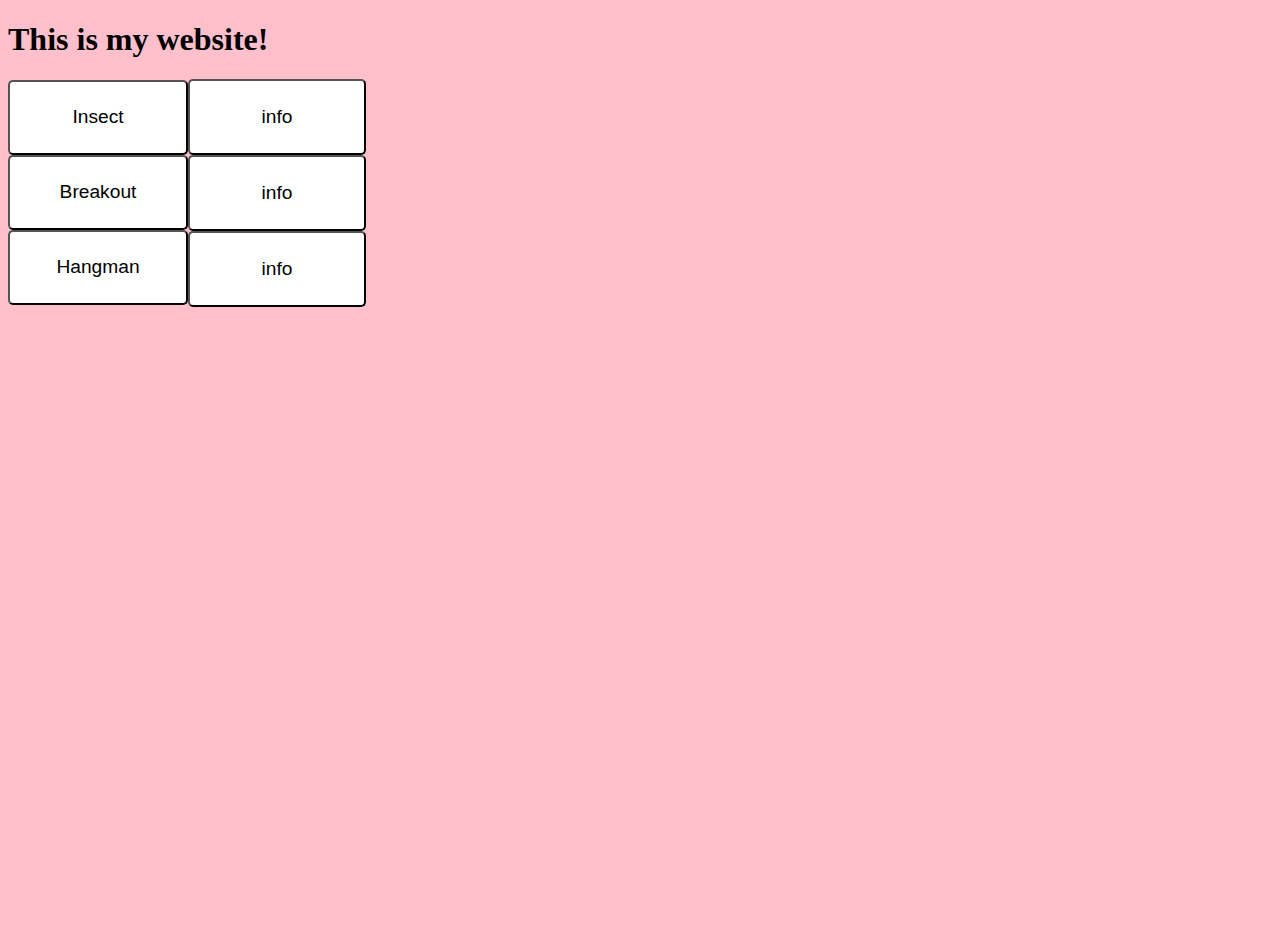
<file: index.html>
<!DOCTYPE html>
<html lang="en">
<head>
    <meta charset="UTF-8">
    <meta name="viewport" content="width=device-width, initial-scale=1.0">
    <title>website2</title>
    <link rel="stylesheet" href="css/index.css">
</head>
<body>
    <h1>This is my website!</h1>
    <div class="gamebut" id="insect">
      <a href = "insect.html"><button class="btn">Insect</button></a>
    </div>
    <div class="gamebut" id="break">
        <a href = "breakout.html"><button class="btn">Breakout</button></a>
    </div>
    <div class="gamebut" id="hang">
        <a href = "hangman.html"><button class="btn">Hangman</button></a>
    </div>
    <div class="ins">
        <div class="input1">The object of this game is to catch 60 bugs before 30 seconds.</div>
        <button class="btn1">info</button>
    </div>
    <div class="br">
        <div class="input2">The object of this game is to keep the ball going while getting rid of each block.</div>
        <button class="btn2">info</button>
    </div>
    <div class="ha">
        <div class="input3">The object of this game is to guess the word that is prompted to the player.</div>
        <button class="btn3">info</button>
    </div>

</body>
    <script src="js/index.js"></script>
</html>
</file>
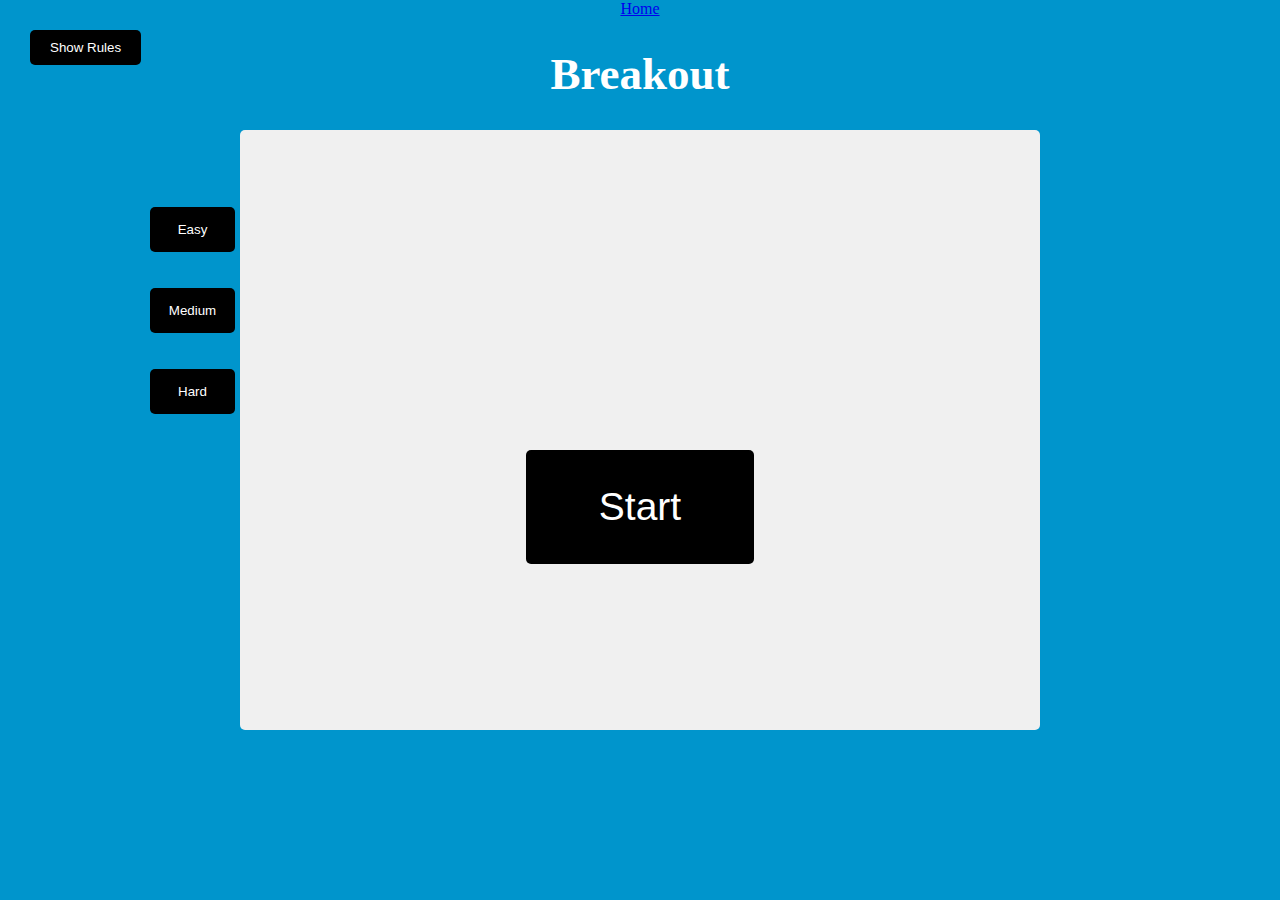
<file: breakout.html>
<!DOCTYPE html>
<html lang="en">
<head>
    <meta charset="UTF-8">
    <meta name="viewport" content="width=device-width, initial-scale=1.0">
    <title>Breakout</title>
    <link rel="stylesheet" href="css/breakout.css">
</head>
<body>
    <div class="home">
        <a href="index.html">Home</a>
        </div>
    <h1>Breakout</h1>
    <button id="rules-btn" class="btn rules-btn">Show Rules</button>
<div id="rules" class="rules">
    <h2>How To Play:</h2>
    <p>Use your right and left keys to move the paddle to bounce the ball up and break the blocks.</p>
    <p>If you miss the ball, your score and the blocks will reset.</p>
    <button id="close-btn" class="btn">Close</button>
</div>
<button id="easy" class="easy">Easy</button>
<button id="medium" class="medium">Medium</button>
<button id="hard" class="hard">Hard</button>
<button id="start" class="start">Start</button>

    <canvas id="canvas" width="800" height="600"></canvas>

</body>
<script src="js/breakout.js"></script>

</html>
</file>
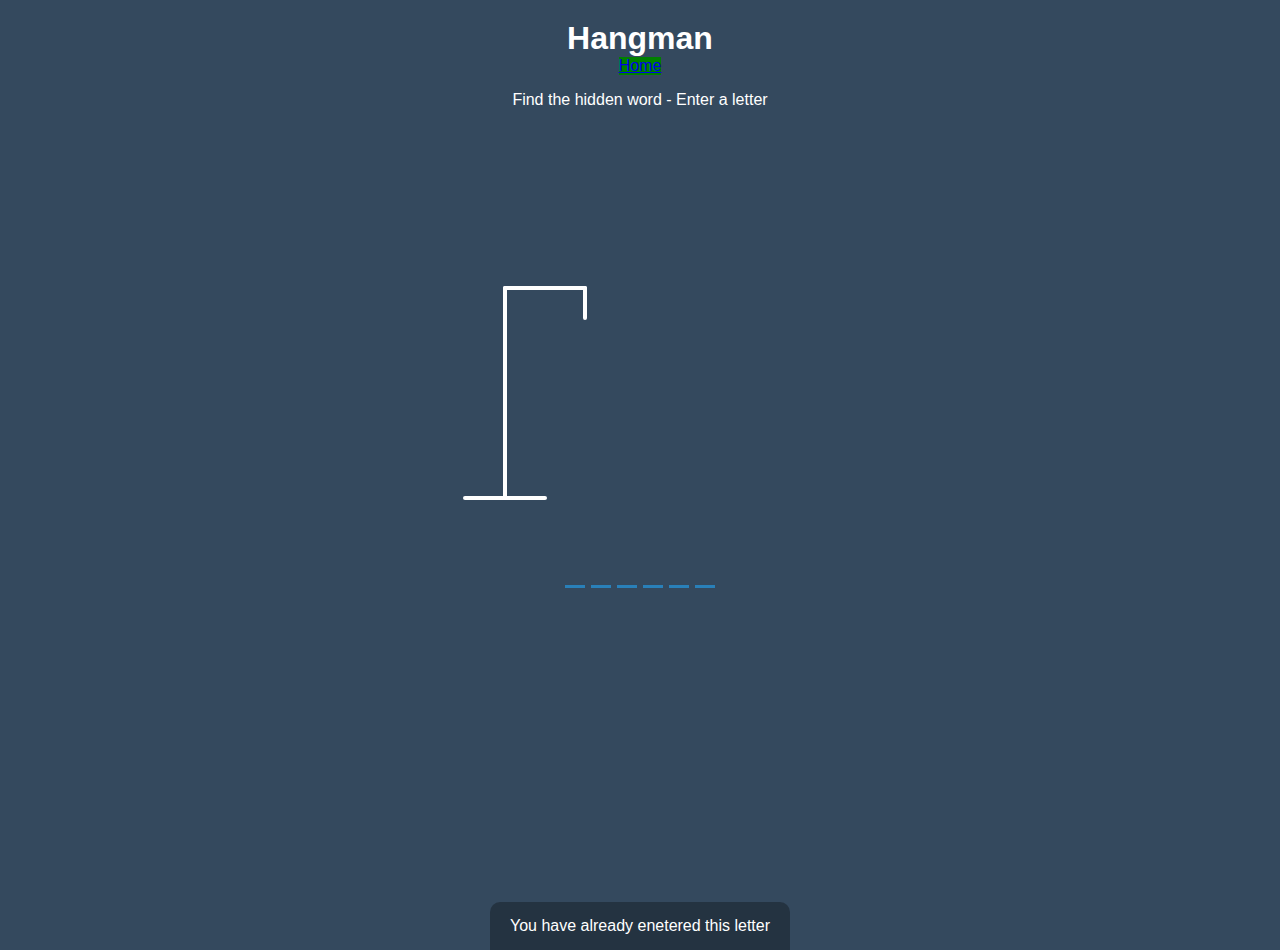
<file: hangman.html>
<!DOCTYPE html>
<html lang="en">
<head>
    <meta charset="UTF-8">
    <meta name="viewport" content="width=device-width, initial-scale=1.0">
    <title>Hangman</title>
    <link rel="stylesheet" href="css/hangman.css">
</head>
<body>
    <h1>Hangman</h1>
    <div class="home">
        <a href="index.html">Home</a>
        </div>
    <p>Find the hidden word - Enter a letter</p>
    <div class="game-container">
        <svg height="250" width="200" class="figure-container">
            <!-- rod -->
            <line x1="60" y1="20" x2="140" y2="20" />
            <line x1="140" y1="20" x2="140" y2="50" />
            <line x1="60" y1="20" x2="60" y2="230" />
            <line x1="20" y1="230" x2="100" y2="230" />

            <!-- head -->
            <circle cx="140" cy="70" r="20" class="figure-part"/>
            <!-- body -->
            <line x1="140" y1="90" x2="140" y2="150" class="figure-part"/>
            <!-- arms -->
            <line x1="140" y1="120" x2="120" y2="100" class="figure-part"/>
            <line x1="140" y1="120" x2="160" y2="100" class="figure-part"/>
            <!-- legs -->
            <line x1="140" y1="150" x2="120" y2="180" class="figure-part"/>
            <line x1="140" y1="150" x2="160" y2="180" class="figure-part"/>
        </svg>

        <div class="wrong-letters-container">
            <div id="wrong-letters"></div>
        </div>

        <div class="word" id="word"></div>
    </div>
    <!-- Container for final message -->
    <div class="popup-container" id="popup-container">
        <div class="popup">
            <h2 id="final-message"></h2>
            <button id="play-button">Play Again</button>
        </div>
    </div>

    <!-- Notification -->

    <div class="notification-container" id="notification-container">
        <p>You have already enetered this letter</p>
    </div>
</body>

<script src="js/hangman.js"></script>
</html>
</file>
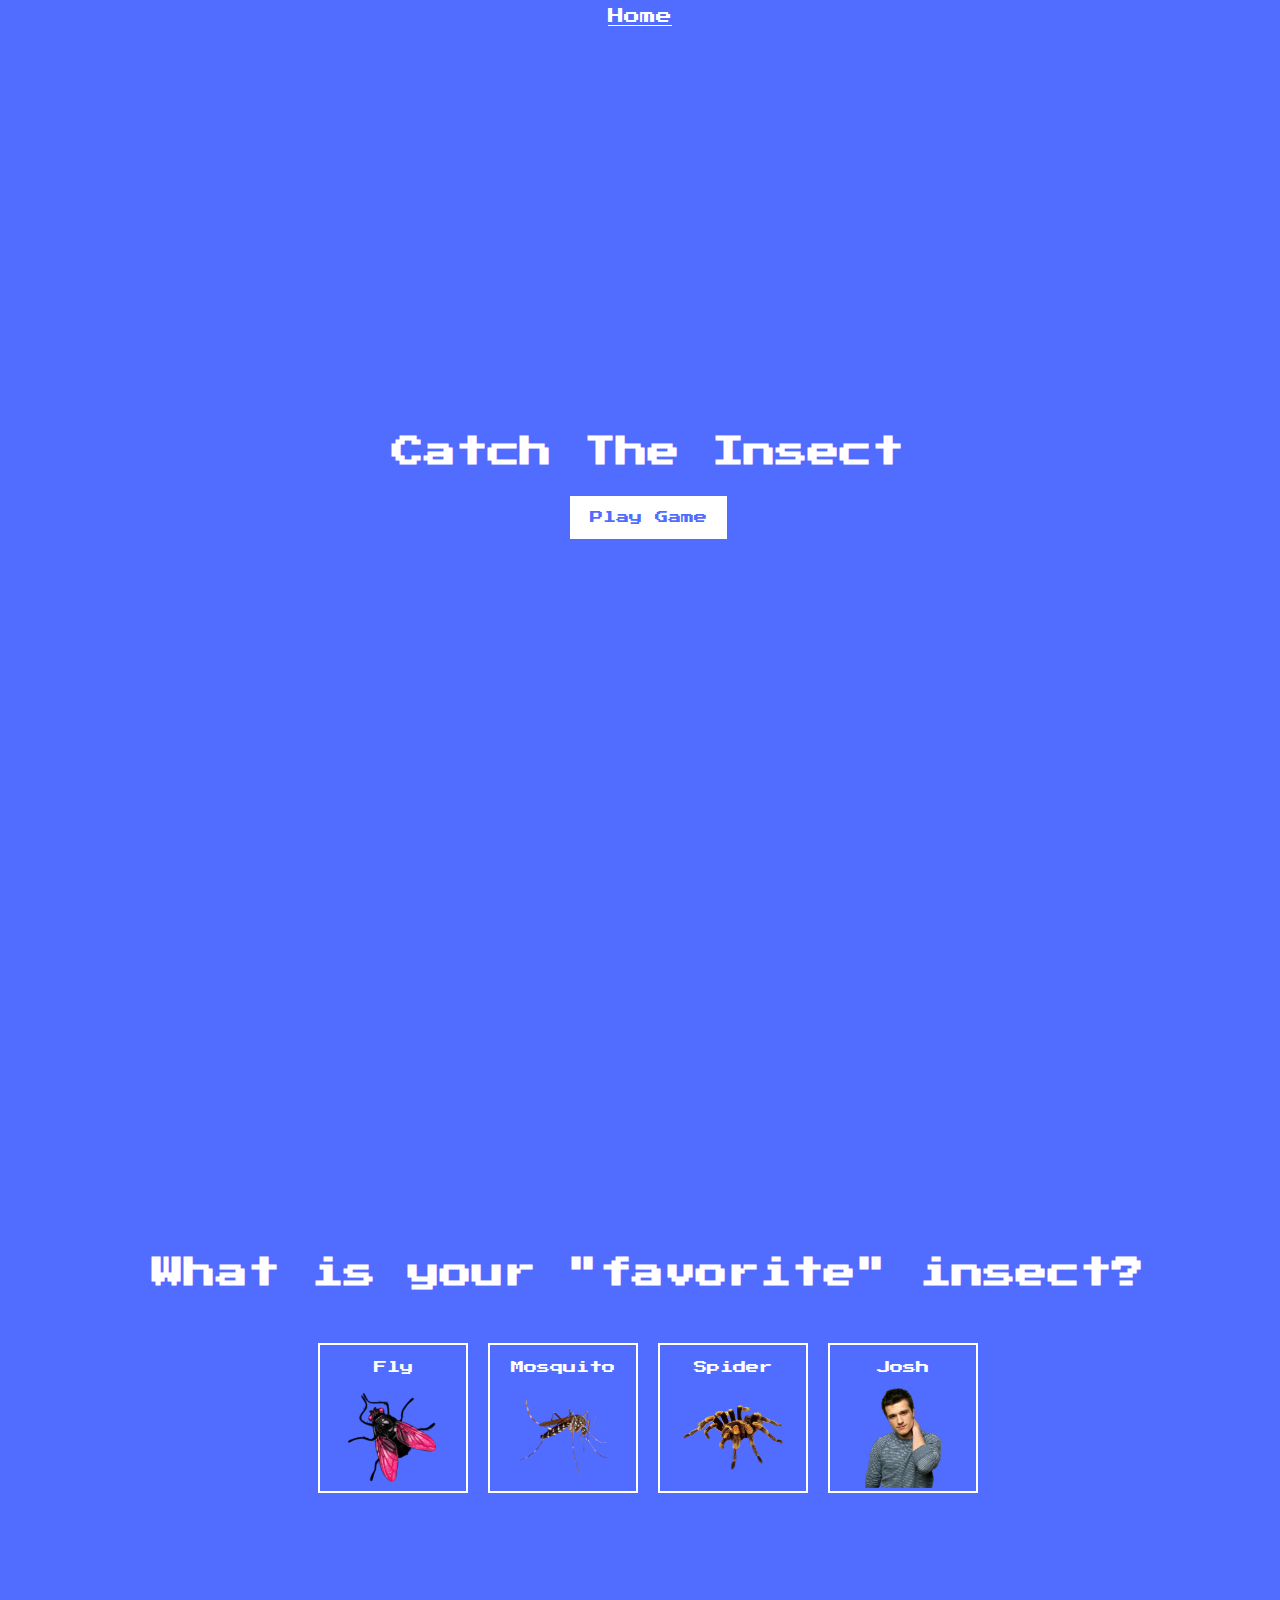
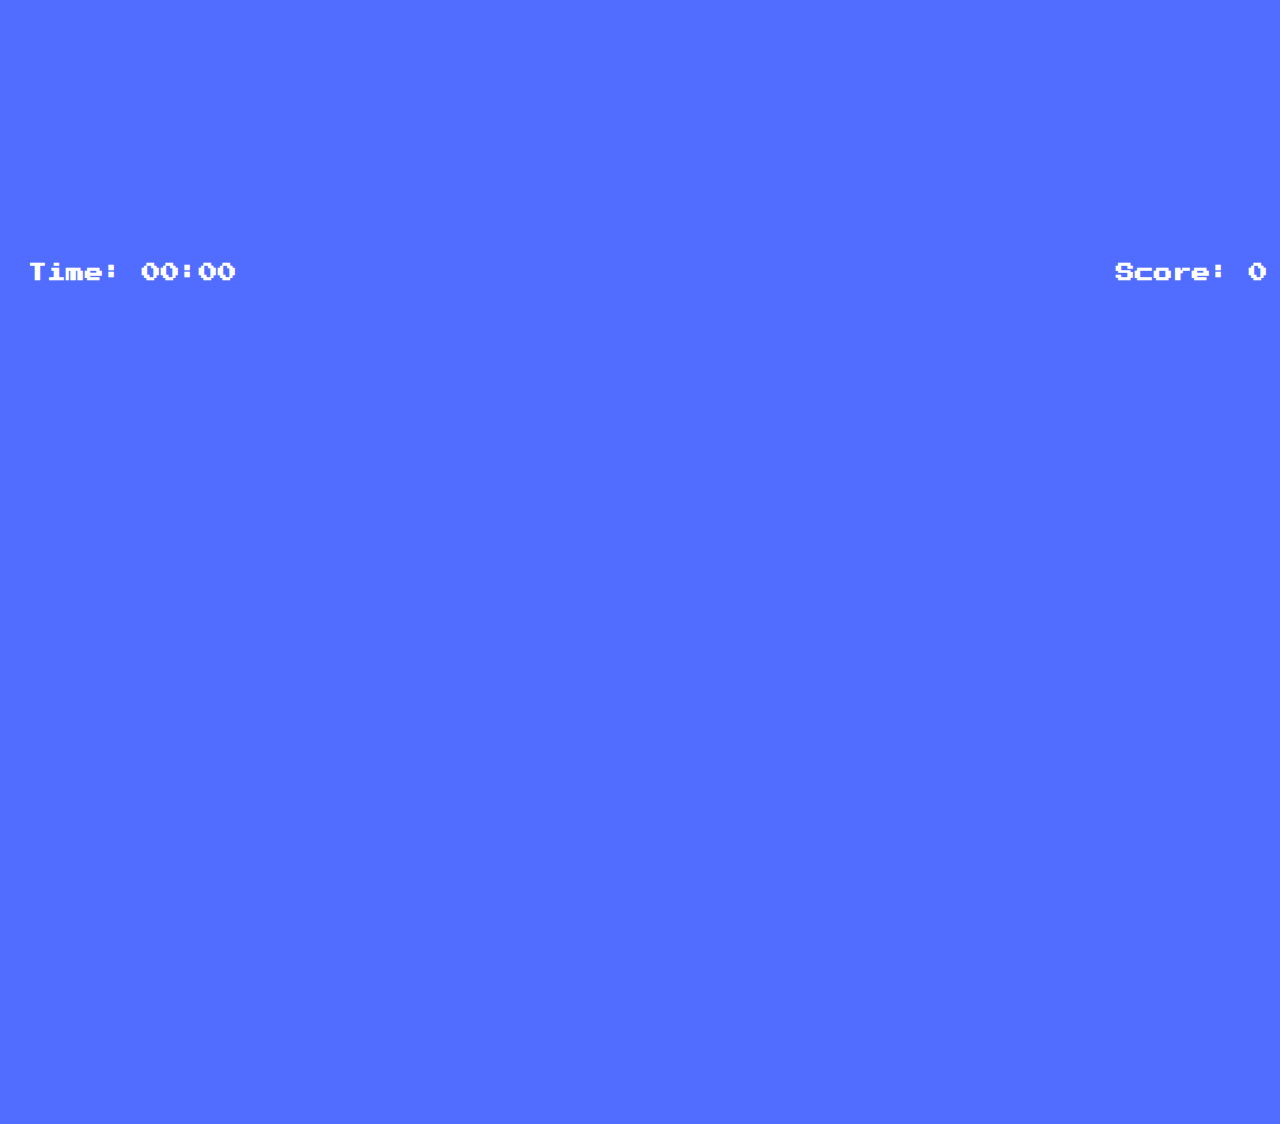
<file: insect.html>
<!DOCTYPE html>
<html lang="en">
<head>
    <meta charset="UTF-8">
    <meta name="viewport" content="width=device-width, initial-scale=1.0">
    <title>Catch The Insect</title>
    <link rel="stylesheet" href="css/insect.css">
</head>
<body>
    <div class="home">
        <a href="index.html">Home</a>
        </div>
 <div class="screen ">
    <h1>Catch The Insect</h1>
    <button class="btn" id="start-btn">Play Game</button>
 </div>

 <div class="screen">
    <h1>What is your "favorite" insect?</h1>
    <ul class="insects-list">
        <li>
            <button class="choose-insect-btn">
                <p>Fly</p>
                <img src="images/fly.png" alt="Fly">
            </button>

        </li>


        <li>
            <button class="choose-insect-btn">
                <p>Mosquito</p>
                <img src="images/mosquito.png" alt="Mosquito">
            </button>

        </li>

        <li>
            <button class="choose-insect-btn">
                <p>Spider</p>
                <img src="images/spider.png" alt="Spider">
            </button>

        </li>

        <li>
            <button class="choose-insect-btn">
                <p>Josh</p>
                <img src="images/josh.png" alt="Josh">
            </button>

        </li>
    </ul>
 </div>

 <div class="game" id="lose-game">You Suck At This Game :(</div>

 <div class="game" id="win-game">You Win!!!</div>

 <div class="screen game-container" id="game-container">
    <h3 class="time" id="time">Time: 00:00</h3>
    <h3 id="score" class="score">Score: 0</h3>
    <h5 id="message" class="message">
        Are you annoyed yet? <br>
        You are playing an impossible game!!
    </h5>
    <h5 id="win" class="win">You Win</h5>
    <h5 id="lose" class="lose">You Lose</h5>

 </div>
</body>
<script src="js/insect.js"></script>
</html>
</file>
<file: css/index.css>
* {
    text-decoration: none;
}

.btn {
    position: relative;
    background-color: white;
    cursor: pointer;
    border-radius: 5px;
    font-size: 1.2rem;
    width: 180px;
    height: 75px;
    text-align: center;
}

body {

    position: relative;
    background-color: pink;
    justify-content: center;
    align-items: center;
    height: 100vh;

  }

.title {
    text-color: red;
}

.ins {
    position: relative;
    top: -226px;
    left: 180px;
    width: 50vh;
    height: 76px;
}

.ins.active .input1 {
    overflow-wrap: break-word;
    z-index: 3;
    position: relative;
    top: 2px;
    background-color: white;
    cursor: pointer;
    border-radius: 5px;
    font-size: 1.2rem;
    width: 400px;
    height: 73px;
    text-align: center;
    display: flex;
    align-items: center;
    justify-content: center;
    outline: 2px solid black;
}



.input1 {
    z-index: 0;
    position: relative;
    top: 10px;
    background-color: white;
    cursor: pointer;
    border-radius: 5px;
    font-size: .5rem;
    width: 178px;
    height: 50px;
    text-align: center;
    display: flex;
    align-items: center;
    justify-content: center;

}

.btn1 {
    z-index: 3;
    position: absolute;
    top: 0;
    left: 0;
    background-color: white;
    cursor: pointer;
    border-radius: 5px;
    font-size: 1.2rem;
    width: 178px;
    height: 76px;
    text-align: center;

}

.ins.active .btn1 {
    z-index: 4;
    position: absolute;
    top: 0;
    left: 400px;
    background-color: white;
    cursor: pointer;
    border-radius: 5px;
    font-size: 1.2rem;
    width: 178px;
    height: 76px;
    text-align: center;

}

.br {
    position: relative;
    top: -226px;
    left: 180px;
    width: 50vh;
    height: 76px;

}

.br.active .input2 {
    overflow-wrap: break-word;
    z-index: 3;
    position: relative;
    top: 2px;
    background-color: white;
    cursor: pointer;
    border-radius: 5px;
    font-size: 1.2rem;
    width: 400px;
    height: 73px;
    text-align: center;
    display: flex;
    align-items: center;
    justify-content: center;
    outline: 2px solid black;
}



.input2 {

    z-index: 0;
    position: relative;
    top: 10px;
    background-color: white;
    cursor: pointer;
    border-radius: 5px;
    font-size: .5rem;
    width: 178px;
    height: 50px;
    text-align: center;
    display: flex;
    align-items: center;
    justify-content: center;

}

.btn2 {
    z-index: 3;
    position: absolute;
    top: 0;
    left: 0;
    background-color: white;
    cursor: pointer;
    border-radius: 5px;
    font-size: 1.2rem;
    width: 178px;
    height: 76px;
    text-align: center;

}

.br.active .btn2 {
    z-index: 4;
    position: absolute;
    top: 0;
    left: 400px;
    background-color: white;
    cursor: pointer;
    border-radius: 5px;
    font-size: 1.2rem;
    width: 178px;
    height: 76px;
    text-align: center;

}

.ha {

    position: relative;
    top: -226px;
    left: 180px;
}

.ha.active .input3 {

    overflow-wrap: break-word;
    z-index: 3;
    position: relative;
    top: 2px;
    background-color: white;
    cursor: pointer;
    border-radius: 5px;
    font-size: 1.2rem;
    width: 400px;
    height: 73px;
    text-align: center;
    display: flex;
    align-items: center;
    justify-content: center;
    outline: 2px solid black;
}



.input3 {
    z-index: 0;
    position: relative;
    top: 10px;
    background-color: white;
    cursor: pointer;
    border-radius: 5px;
    font-size: .5rem;
    width: 178px;
    height: 50px;
    text-align: center;
    display: flex;
    align-items: center;
    justify-content: center;

}

.btn3 {
    z-index: 3;
    position: absolute;
    top: 0;
    left: 0;
    background-color: white;
    cursor: pointer;
    border-radius: 5px;
    font-size: 1.2rem;
    width: 178px;
    height: 76px;
    text-align: center;

}

.ha.active .btn3 {
    z-index: 4;
    position: absolute;
    top: 0;
    left: 400px;
    background-color: white;
    cursor: pointer;
    border-radius: 5px;
    font-size: 1.2rem;
    width: 178px;
    height: 76px;
    text-align: center;

}
</file>
<file: css/breakout.css>
* {
    box-sizing: border-box;
}

.home {
    
}

body {
    background-color: #0095cc;
    display: flex;
    flex-direction: column;
    align-items: center;
    justify-content: center;
    min-height: 10vh;
    margin: 0;
    font-family: cursive, Georgia;

}

.start {
    font-size: 39px;
    position: absolute;
    cursor: pointer;
    border: 0;
    padding: 35px 73px;
    background: black;
    color: white;
    border-radius: 5px;
    top: 50vh;
    z-index: 4;
}

canvas {
    background: #f0f0f0;
    display: block;
    border-radius: 5px;
    z-index: 3;
}

h1 {
    font-size: 45px;
    color: white;
}



.easy {
    top: 23vh;
    left: 150px;
    position:absolute;
    cursor: pointer;
    border: 0;
    width: 85px;
    height: 45px;
    background: black;
    color: white;
    border-radius: 5px;
    z-index: 5;
}
.medium {
    top: 32vh;
    left: 150px;
    position: absolute;
    cursor: pointer;
    border: 0;
    width: 85px;
    height: 45px;
    background: black;
    color: white;
    border-radius: 5px;
    z-index: 5;
}

.hard {
    top: 41vh;
    left: 150px;
    position: absolute;
    cursor: pointer;
    border: 0;
    width: 85px;
    height: 45px;
    background: black;
    color: white;
    border-radius: 5px;
    z-index: 5;
}
.btn {
    cursor: pointer;
    border: 0;
    padding: 10px 20px;
    background: black;
    color: white;
    border-radius: 5px;
}

.btn:hover {
    background: #222222;
}

.btn:active{
    transform: scale(.98);

}

.easy:active{
    transform: scale(.98);

}
.medium:active{
    transform: scale(.98);

}
.hard:active{
    transform: scale(.98);

}


.start:active{
    transform: scale(.98);

}

.easy .active {
    top: 23vh;
    left: 150px;
    position:absolute;
    cursor: pointer;
    border: 0;
    width: 85px;
    height: 45px;
    background: white;
    color: black;
    border-radius: 5px;
    z-index: 5;
}


.rules-btn {
    position: absolute;
    top: 30px;
    left: 30px;
}

.rules {
    position: absolute;
    top: 0;
    left: 0;
    background: #333333;
    color: #ffffff;
    min-height: 100vh;
    width: 400px;
    padding: 20px;
    line-height: 1.5;
    transform: translateX(-400px);
    transition: transform in ease-in-out;
}

.rules.show {
    transform: translateX(0)
}
</file>
<file: css/hangman.css>
* {
    box-sizing: border-box;
}

.home {
    z-index: 5;
    color: white;
    background-color: green;
}

body {
    background-color: #34495e;
    color: #ffffff;
    font-family: Arial, Helvetica, sans-serif;
    display: flex;
    flex-direction: column;
    align-items: center;
    height: 80vh;
    margin: 0;
    overflow: hidden;
}

h1 {
    margin: 20px 0 0;
}

.game-container {
    padding: 20px 30px;
    position: relative;
    margin: auto;
    height: 350px;
    width: 450px;
}

.wrong-letters-container {
    position: absolute;
    top: 20px;
    right: 20px;
    display: flex;
    flex-direction: column;
    text-align: right;
}

.wrong-letters-containers p {
    margin: 0 0 5px;
}

.wrong-letters-container span {
    font-size: 24px;
}

.word {
    display: flex;
    position: absolute;
    bottom: 10px;
    left: 50%;
    transform: translateX(-50%);
}

.letter {
    font-size: 30px;
    display: inline-flex;
    align-items: center;
    justify-content: center;
    height: 50px;
    width: 20px;
    margin: 0 3px;
    border-bottom: 3px solid #2980B9;
}

.figure-container {
    fill: transparent;
    stroke: #ffffff;
    stroke-width: 4px;
    stroke-linecap: round;
}

.figure-part {
    display: none;
}

.popup-container {
    background-color: rgba(0,0,0,0.3);
    position: fixed;
    top: 0;
    bottom: 0;
    left: 0;
    right: 0;
    /*display: flex;*/
    display: none;
    align-items: center;
    justify-content: center;
}

.popup {
    background: #2980B9;
    border-radius: 5px;
    box-shadow: 0 15px 10px 3px rgba(0,0,0,0.1);
    padding: 20px;
    text-align: center;
}

.popup button {
    cursor: pointer;
    background-color: white;
    color: #2980B9;
    margin-top: 20px;
    padding: 12px 20px;
    font-size: 16px;
}

.popup button:active {
    transform: scale(0.98);
}

.notification-container {
    background-color: rgba(0,0,0,0.3);
    padding: 15px 20px;
    border-radius: 10px 10px 0 0;
    position: absolute;
    bottom: -50px;
    transition: transform 0.3s ease-in-out;
}

.notification-container p {
    margin: 0;
}

.notification-container.show {
    transform: translate(-50px);
}
</file>
<file: css/insect.css>
@import url('https://fonts.googleapis.com/css2?family=Press+Start+2P&display=swap');

* {
    box-sizing: border-box;
}

body{
    background-color: #516dff;
    color: #ffffff;
    font-family: "Press Start 2P", system-ui;
    height: 100vh;
    overflow: hidden;
    text-align: center;
}

.choose-insect-btn img {
    width: 100px;
    height: 100px;
    object-fit: contain;
}

.screen {
    height: 100vh;
    width: 100vw;
    display: flex;
    flex-direction: column;
    align-items: center;
    justify-content: center;
    transition: margin .5s ease-in;
}

.btn {
    border: 0;
    background-color: #ffffff;
    color: #516dff;
    padding: 15px 20px;
    cursor: pointer;
    font-family: inherit;

}

.btn:hover {
    opacity: 0.9;
}



.screen.up {
    margin-top: -100vh;
}

a {
    color: white;
}

h1 {
    line-height: 1.4;
}

.insects-list {
    display: flex;
    flex-wrap: wrap;
    list-style-type: none;
    justify-content: center;
    padding: 0;
}

.insects-list li {
    margin: 10px;
}

.choose-insect-btn {
    background-color: transparent;
    border: 2px solid #ffffff;
    color: #ffffff;
    cursor: pointer;
    font-family: inherit;
    width: 150px;
    height: 150px;
}

.choose-insect.btn:hover {
    background-color : #ffffff;
    color: #516dff;
}

.choose-insect-btn:active {
    background-color: rgba(255,255,255, 0.7)
}

.game-container {
    position: relative;
}

.time {
    position: absolute;
    top: 20px;
    left: 20px;
}


.score {
    position: absolute;
    top: 20px;
    right: 20px;
}

.game {

}

.message {
    opacity: 0;
    line-height: 1.7;
    width: 100%;
    background-color: rgba(0,0,0,0.5);
    z-index: 100;
    padding: 20px;
    text-align: center;
    position: absolute;
    top: 0;
    left: 50%;
    transform: translate(-50%, -150%);
    transition: ease-in 1s;
}

.game {
    opacity: 0;
    line-height: 1.7;
    width: 100%;
    background-color: rgba(0,0,0,0.5);
    z-index: 100;
    padding: 20px;
    text-align: center;
    position: absolute;
    top: 0;
    left: 50%;
    transform: translate(-50%, -150%);
    transition: ease-in 1s;
}


.message.visible {
    opacity: 1;
    transform: translate(-50%, 150%)
}

.win.visible {
    opacity: 1;
    transform: translate(-50%, 150%)
}

.lose.visible {
    opacity: 1;
    transform: translate(-50%, 150%)
}

.win {
    opacity: 0;
    line-height: 1.7;
    width: 100%;
    background-color: rgba(0,0,0,0.5);
    z-index: 100;
    padding: 20px;
    text-align: center;
    position: absolute;
    top: 70vh;
    left: 50%;
    transform: translate(-50%, -150%);
    transition: ease-in 1s;
}

.lose {
    opacity: 0;
    line-height: 1.7;
    width: 100%;
    background-color: rgba(0,0,0,0.5);
    z-index: 100;
    padding: 20px;
    text-align: center;
    position: absolute;
    top: 70vh;
    left: 50%;
    transform: translate(-50%, -150%);
    transition: ease-in 1s;
}

.insect {
    cursor: pointer;
    display: flex;
    align-items: center;
    justify-content: center;
    width: 100px;
    height: 100px;
    position: absolute;
    transform: translate(-50%, -50%) scale(1);
    transition: transform 0.3s ease-in-out;
}

.insect img {
    width: 100px;
    height: 100px;
}

.insect.caught {
    transform: translate(-50%, -50%) scale(0);
}
</file>
